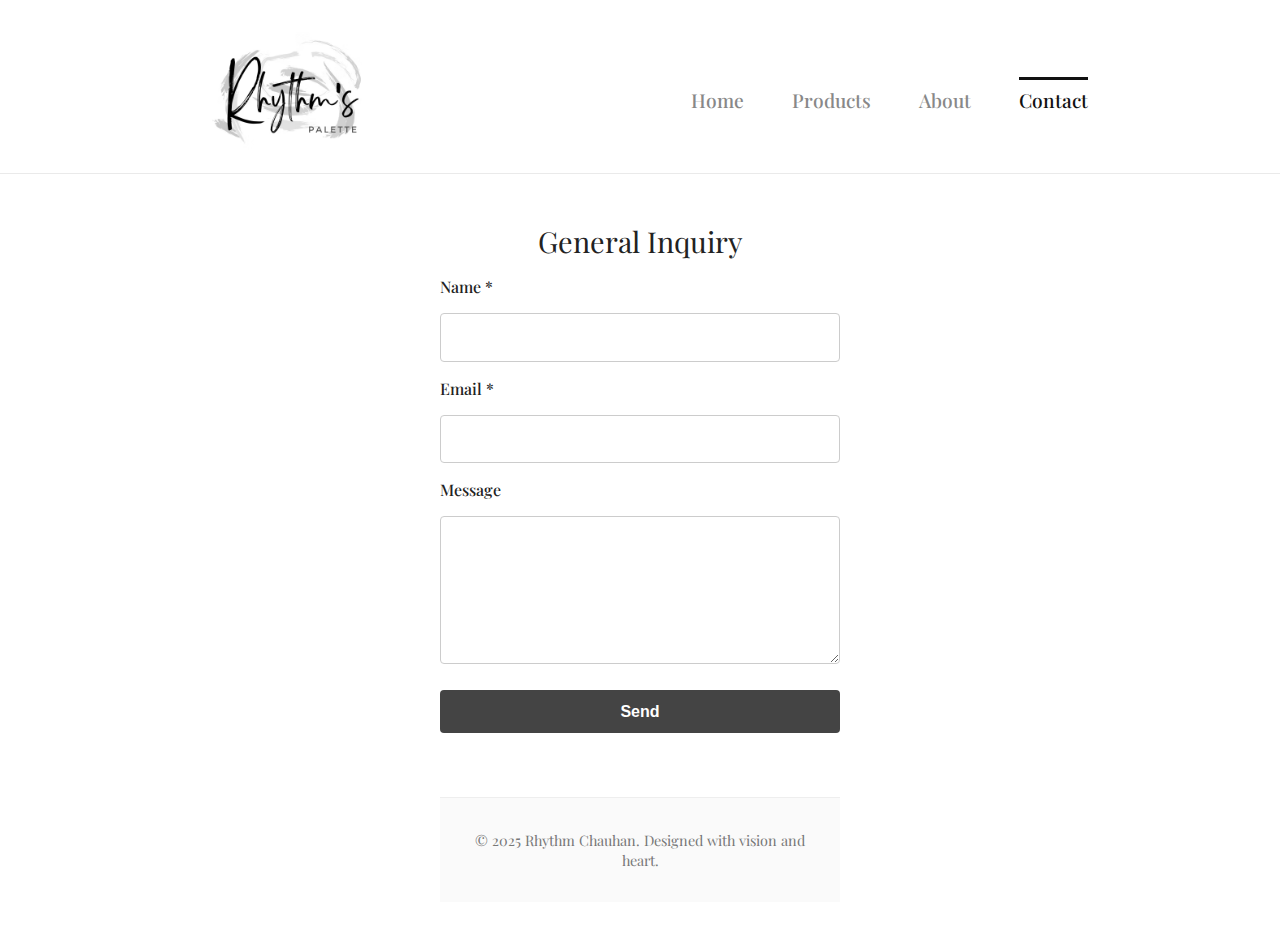
<file: contact.html>
<!DOCTYPE html>
<html lang="en">

<head>
  <meta charset="UTF-8" />
  <meta name="viewport" content="width=device-width, initial-scale=1.0" />
  <title>Contact | Rhythm's Palette</title>
  <link
    href="https://fonts.googleapis.com/css2?family=Ruda:wght@400;700&family=Playfair+Display:wght@400;700&display=swap"
    rel="stylesheet" />
  <style>
    body {
      margin: 0;
      font-family: "Playfair Display", serif;
      background-color: #ffffff;
      color: #222;
    }

    header {
      background: #fff;
      padding: 1rem 15vw;
      margin-top: 1rem;
      display: flex;
      justify-content: space-between;
      align-items: center;
      border-bottom: 1px solid #eaeaea;
      font-size: 1.2rem;
    }

    nav {
      display: flex;
      gap: 3rem;
    }

    .logo img {
      height: 120px;
    }

    nav a {
      text-decoration: none;
      color: #888;
      font-weight: 500;
      position: relative;
      padding-top: 10px;
    }

    nav a:hover,
    nav a.active {
      color: #111;
    }

    nav a:hover::after,
    nav a.active::after {
      content: "";
      position: absolute;
      top: 0;
      left: 0;
      width: 100%;
      height: 3px;
      background-color: #111;
    }

    .contact-section {
      max-width: 400px;
      margin: auto;
      padding: 2rem;
    }

    h1 {
      text-align: center;
      font-size: 2.5rem;
      margin-bottom: 2rem;
    }

    form {
      display: flex;
      flex-direction: column;
      gap: 1rem;
      margin-bottom: 4rem;
    }

    label {
      font-weight: 500;
      font-size: 1rem;
    }

    input,
    textarea,
    select {
      padding: 0.8rem;
      font-size: 1rem;
      border: 1px solid #ccc;
      border-radius: 4px;
      font-family: "Playfair Display", serif;
    }

    textarea {
      resize: vertical;
      min-height: 120px;
    }

    button {
      background: #444;
      color: white;
      border: none;
      padding: 0.8rem 1.5rem;
      font-size: 1rem;
      font-weight: bold;
      border-radius: 4px;
      cursor: pointer;
      margin-top: 10px;
    }

    .form-title {
      font-size: 1.8rem;
      margin-bottom: 1rem;
      margin-top: 1rem;
      text-align: center;
    }

    footer {
      text-align: center;
      padding: 2rem;
      font-size: 0.9rem;
      color: #777;
      background: #fafafa;
      border-top: 1px solid #eee;
      margin-top: 4rem;
    }

    @media (max-width: 600px) {
      h1 {
        font-size: 2rem;
      }

      form {
        padding: 0 1rem;
      }

      .form-title {
        font-size: 1.4rem;
      }
    }
  </style>
</head>

<body>
  <header>
    <div class="logo">
      <img src="logo.avif" alt="Rhythm's Palette Logo" />
    </div>
    <nav>
      <a href="index.html">Home</a>
      <a href="products.html">Products</a>
      <a href="index.html#about">About</a>
      <a href="contact.html" class="active">Contact</a>
    </nav>

  </header>

  <section class="contact-section">
    <div class="form-title">General Inquiry</div>
    <form id="inquiry-form" action="https://formspree.io/f/mwpqpdez" method="POST">
      <label for="contact-name">Name *</label>
      <input type="text" id="contact-name" name="name" required />

      <label for="contact-email">Email *</label>
      <input type="email" id="contact-email" name="email" required />

      <label for="contact-message">Message</label>
      <textarea id="contact-message" name="message" required></textarea>

      <!-- Optional: success message -->
      <input type="hidden" name="_subject" value="New inquiry from Rhythm's Palette" />
      <input type="hidden" name="_redirect" value="thankyou.html" />

      <button type="submit">Send</button>
    </form>
    <div id="form-response" style="display:none; margin-top:0.4rem; font-size:1.1rem; color: green;">
      Thank you! Your message has been sent.
    </div>


    <footer>&copy; 2025 Rhythm Chauhan. Designed with vision and heart.</footer>
    <script>
      document.getElementById("inquiry-form").addEventListener("submit", async function (e) {
        e.preventDefault();

        const form = e.target;
        const formData = new FormData(form);

        const response = await fetch(form.action, {
          method: "POST",
          body: formData,
          headers: {
            Accept: "application/json"
          }
        });

        const messageDiv = document.getElementById("form-response");

        if (response.ok) {
          form.reset();
          messageDiv.textContent = "Thank you! Your message has been sent.";
          messageDiv.style.color = "green";
          messageDiv.style.display = "block";
        } else {
          messageDiv.textContent = "Oops! There was a problem sending your message.";
          messageDiv.style.color = "red";
          messageDiv.style.display = "block";
        }
      });
    </script>

</body>

</html>
</file>
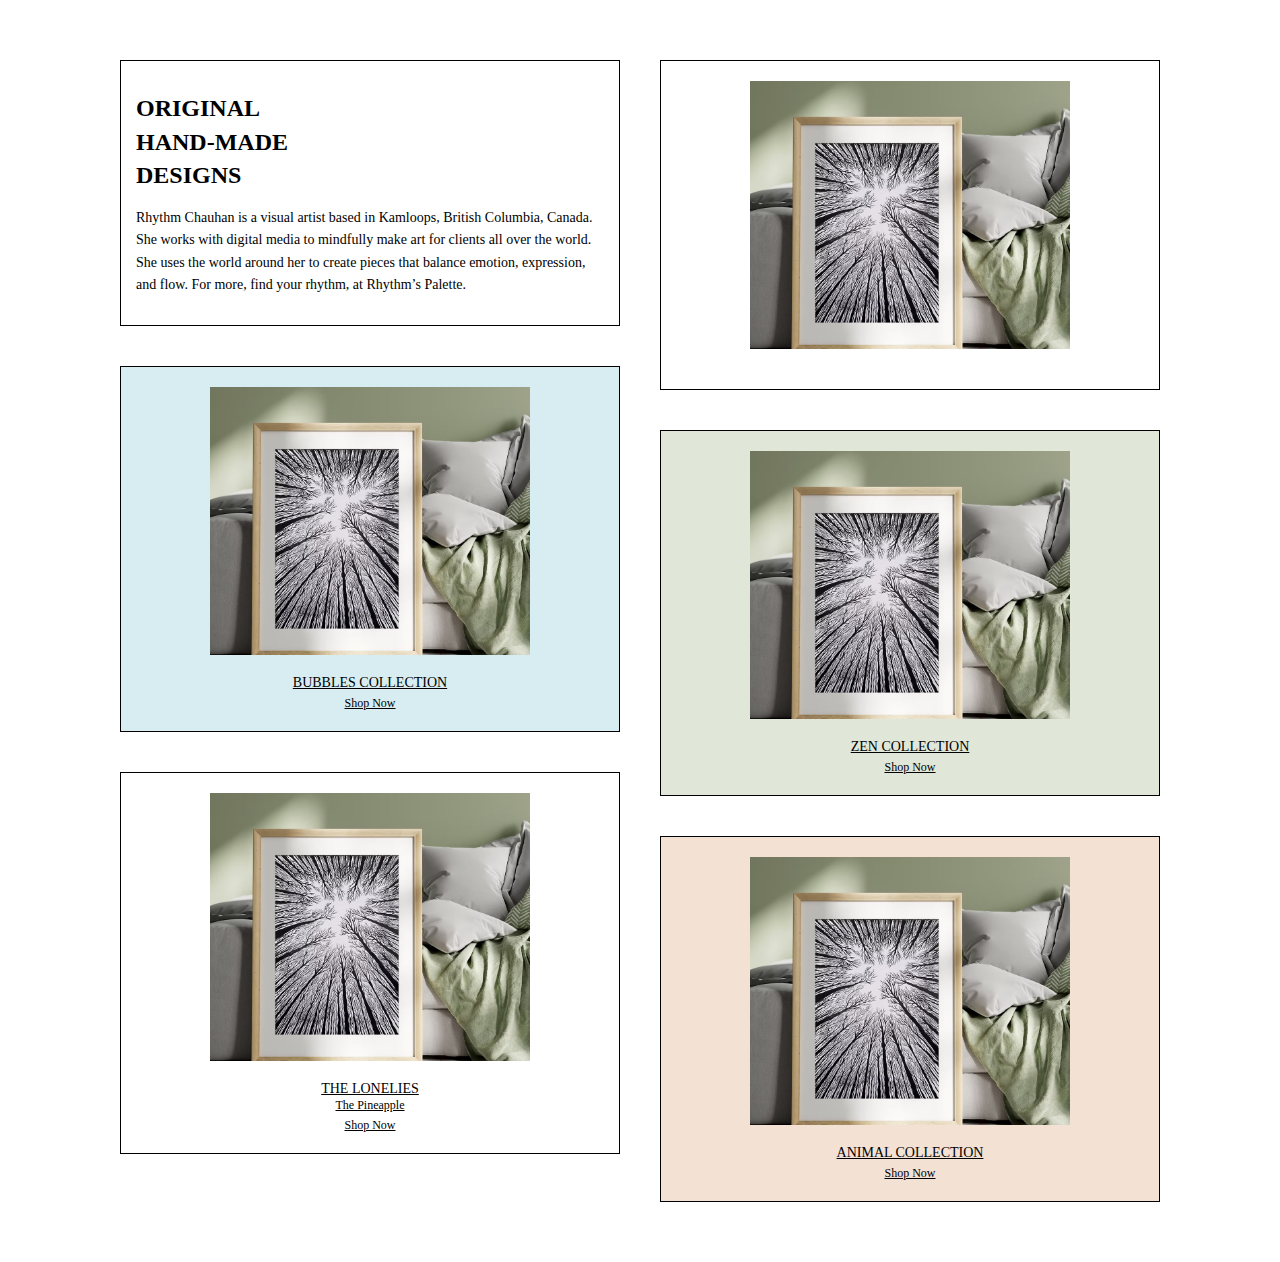
<file: test.html>
<!DOCTYPE html>
<html lang="en">
<head>
  <meta charset="UTF-8">
  <title>Two Column Art Layout with SVG</title>
  <style>
    body {
      margin: 60px;
      font-family: Georgia, serif;
      background-color: white;
    }

    .layout {
      display: flex;
      justify-content: center;
      gap: 40px;
      max-width: 1400px;
      margin: auto;
    }

    .column {
      display: flex;
      flex-direction: column;
      gap: 40px;
      flex: 1;
    }

    .left-column {
      margin-left: 60px;
    }

    .right-column {
      margin-right: 60px;
    }

    .box {
      border: 1px solid black;
      padding: 20px;
      text-align: center;
      background-color: white;
      position: relative;
    }

    .box img {
      width: 70%;
      height: auto;
      display: block;
      margin: 0 auto 20px auto; /* Centers image and adds bottom padding */
    }

    .label {
      font-size: 14px;
      text-decoration: underline;
      font-weight: 500;
    }

    .shop-link {
      font-size: 12px;
      text-decoration: underline;
      display: block;
      margin-top: 5px;
      color: black;
    }

    .blue { background-color: #d7edf1; }
    .green { background-color: #e0e7d9; }
    .peach { background-color: #f3e1d4; }

    .intro {
      padding: 15px;
      text-align: left;
    }

    .intro h1 {
      font-size: 24px;
      line-height: 1.4;
      margin-bottom: 10px;
    }

    .intro p {
      font-size: 14px;
      line-height: 1.6;
    }

    .pineapple-label {
      font-size: 12px;
      font-weight: normal;
    }

    .svg-overlay {
      position: absolute;
      top: 0;
      left: 0;
      width: 100%;
      height: auto;
      pointer-events: none;
    }

  </style>
</head>
<body>

  <div class="layout">
    <!-- LEFT COLUMN -->
    <div class="column left-column">
      <!-- Intro Text -->
      <div class="box intro">
        <h1>ORIGINAL<br>HAND-MADE<br>DESIGNS</h1>
        <p>
          Rhythm Chauhan is a visual artist based in Kamloops, British Columbia, Canada. She works with digital media to mindfully make art for clients all over the world. She uses the world around her to create pieces that balance emotion, expression, and flow. For more, find your rhythm, at Rhythm’s Palette.
        </p>
      </div>

      <!-- Bubbles Collection -->
      <div class="box blue">
        <img src="sketch1.avif" alt="Framed Sketch">
        <div class="label">BUBBLES COLLECTION</div>
        <a class="shop-link" href="#">Shop Now</a>
      </div>

      <!-- The Lonelies -->
      <div class="box">
        <img src="sketch1.avif" alt="Framed Sketch">
        <div class="label">THE LONELIES<br><span class="pineapple-label">The Pineapple</span></div>
        <a class="shop-link" href="#">Shop Now</a>
      </div>
    </div>

    <!-- RIGHT COLUMN -->
    <div class="column right-column">
      <!-- Top Right Image with SVG Overlay -->
      <div class="box">
        <img src="sketch1.avif" alt="Framed Sketch">
        
      </div>

      <!-- Zen Collection -->
      <div class="box green">
        <img src="sketch1.avif" alt="Framed Sketch">
        <div class="label">ZEN COLLECTION</div>
        <a class="shop-link" href="#">Shop Now</a>
      </div>

      <!-- Animals Collection -->
      <div class="box peach">
        <img src="sketch1.avif" alt="Framed Sketch">
        <div class="label">ANIMAL COLLECTION</div>
        <a class="shop-link" href="#">Shop Now</a>
      </div>
    </div>
  </div>

</body>
</html>
</file>
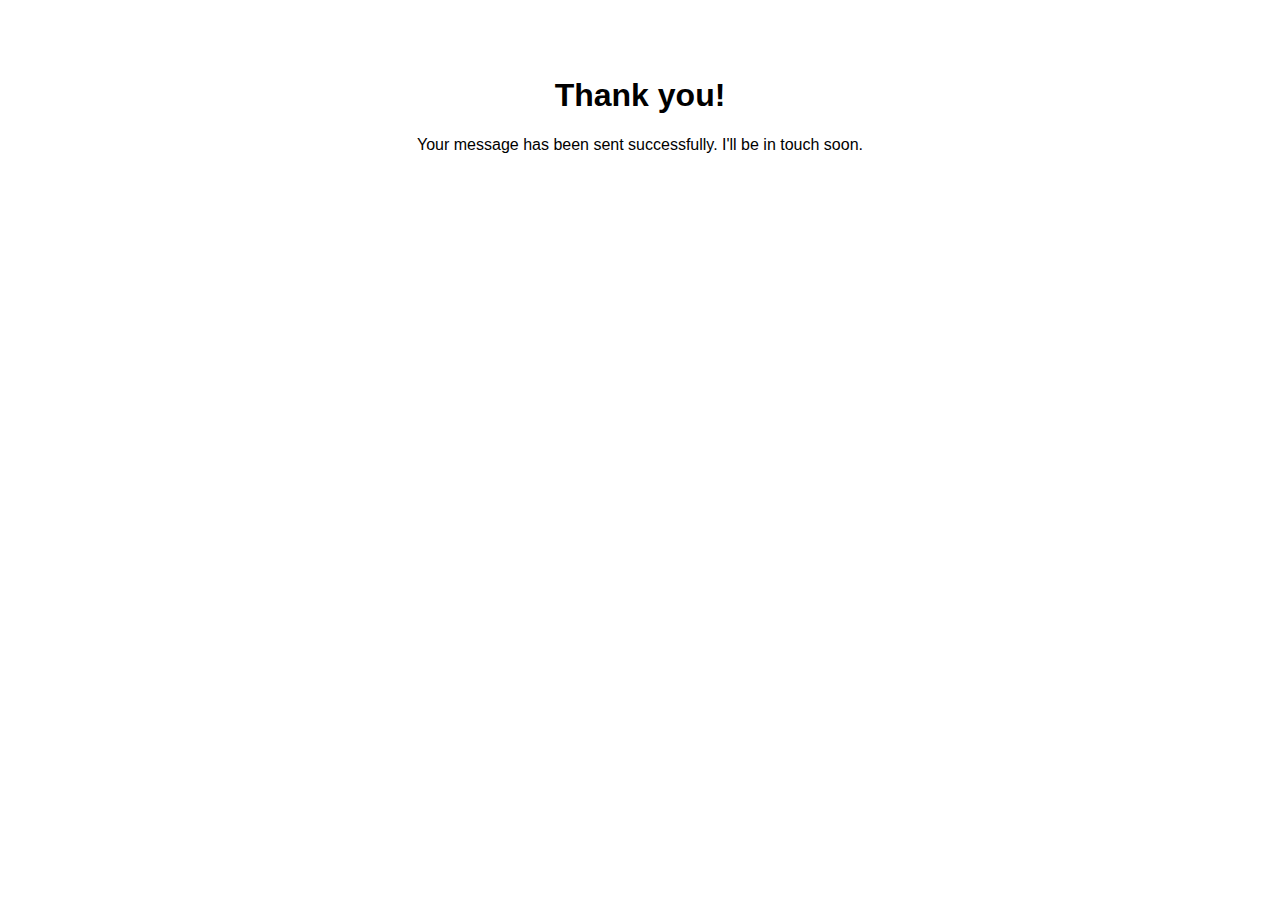
<file: thankyou.html>
<!DOCTYPE html>
<html>
<head><title>Thank You</title></head>
<body style="text-align: center; padding: 3rem; font-family: sans-serif;">
  <h1>Thank you!</h1>
  <p>Your message has been sent successfully. I'll be in touch soon.</p>
</body>
</html>
</file>
